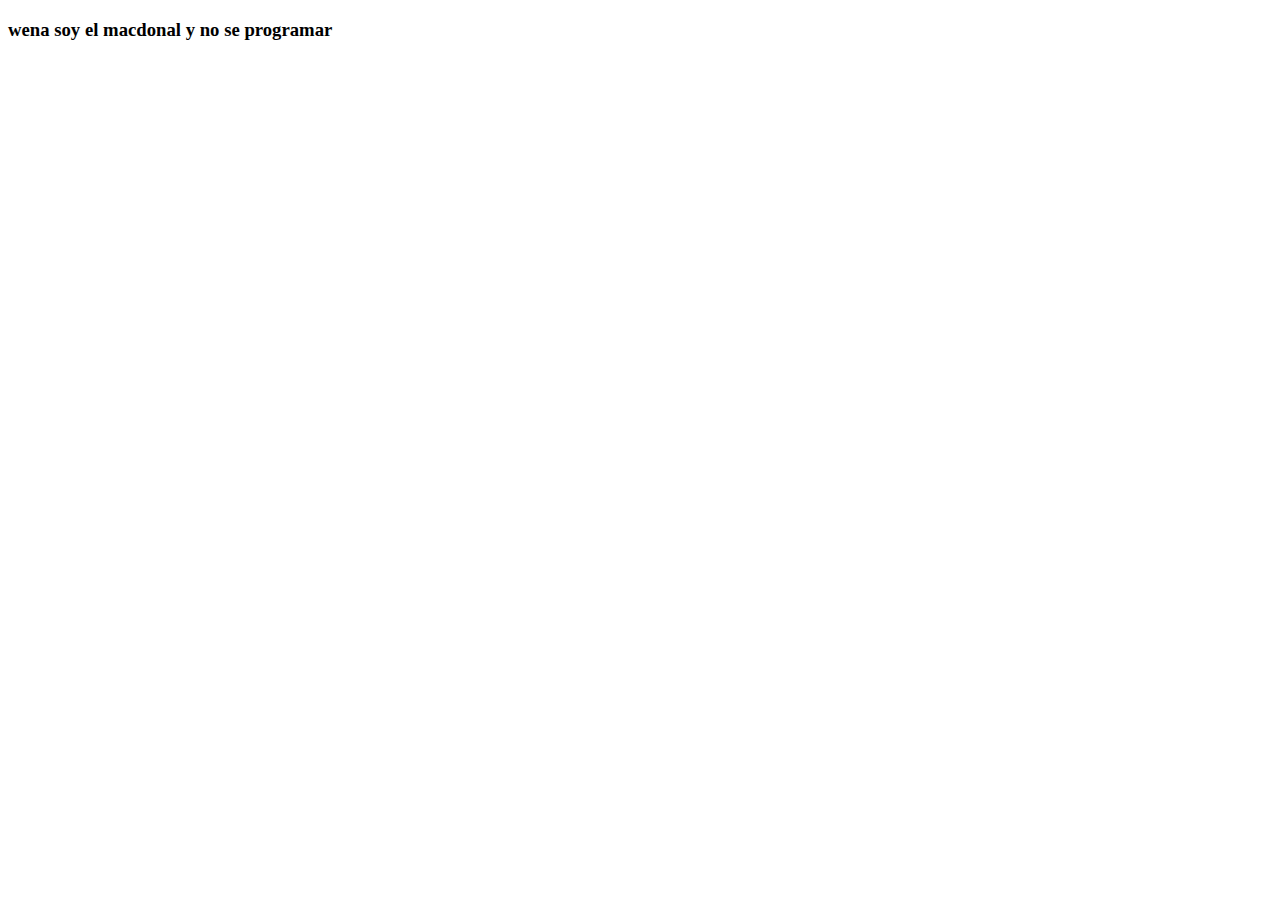
<file: index.html>
<!DOCTYPE html>
<html lang="en">
<head>
    <meta charset="UTF-8">
    <meta http-equiv="X-UA-Compatible" content="IE=edge">
    <meta name="viewport" content="width=device-width, initial-scale=1.0">
    <title>Document</title>
</head>
<body>
    <h3>wena soy el macdonal y no se programar</h3>
</body>
</html>
</file>
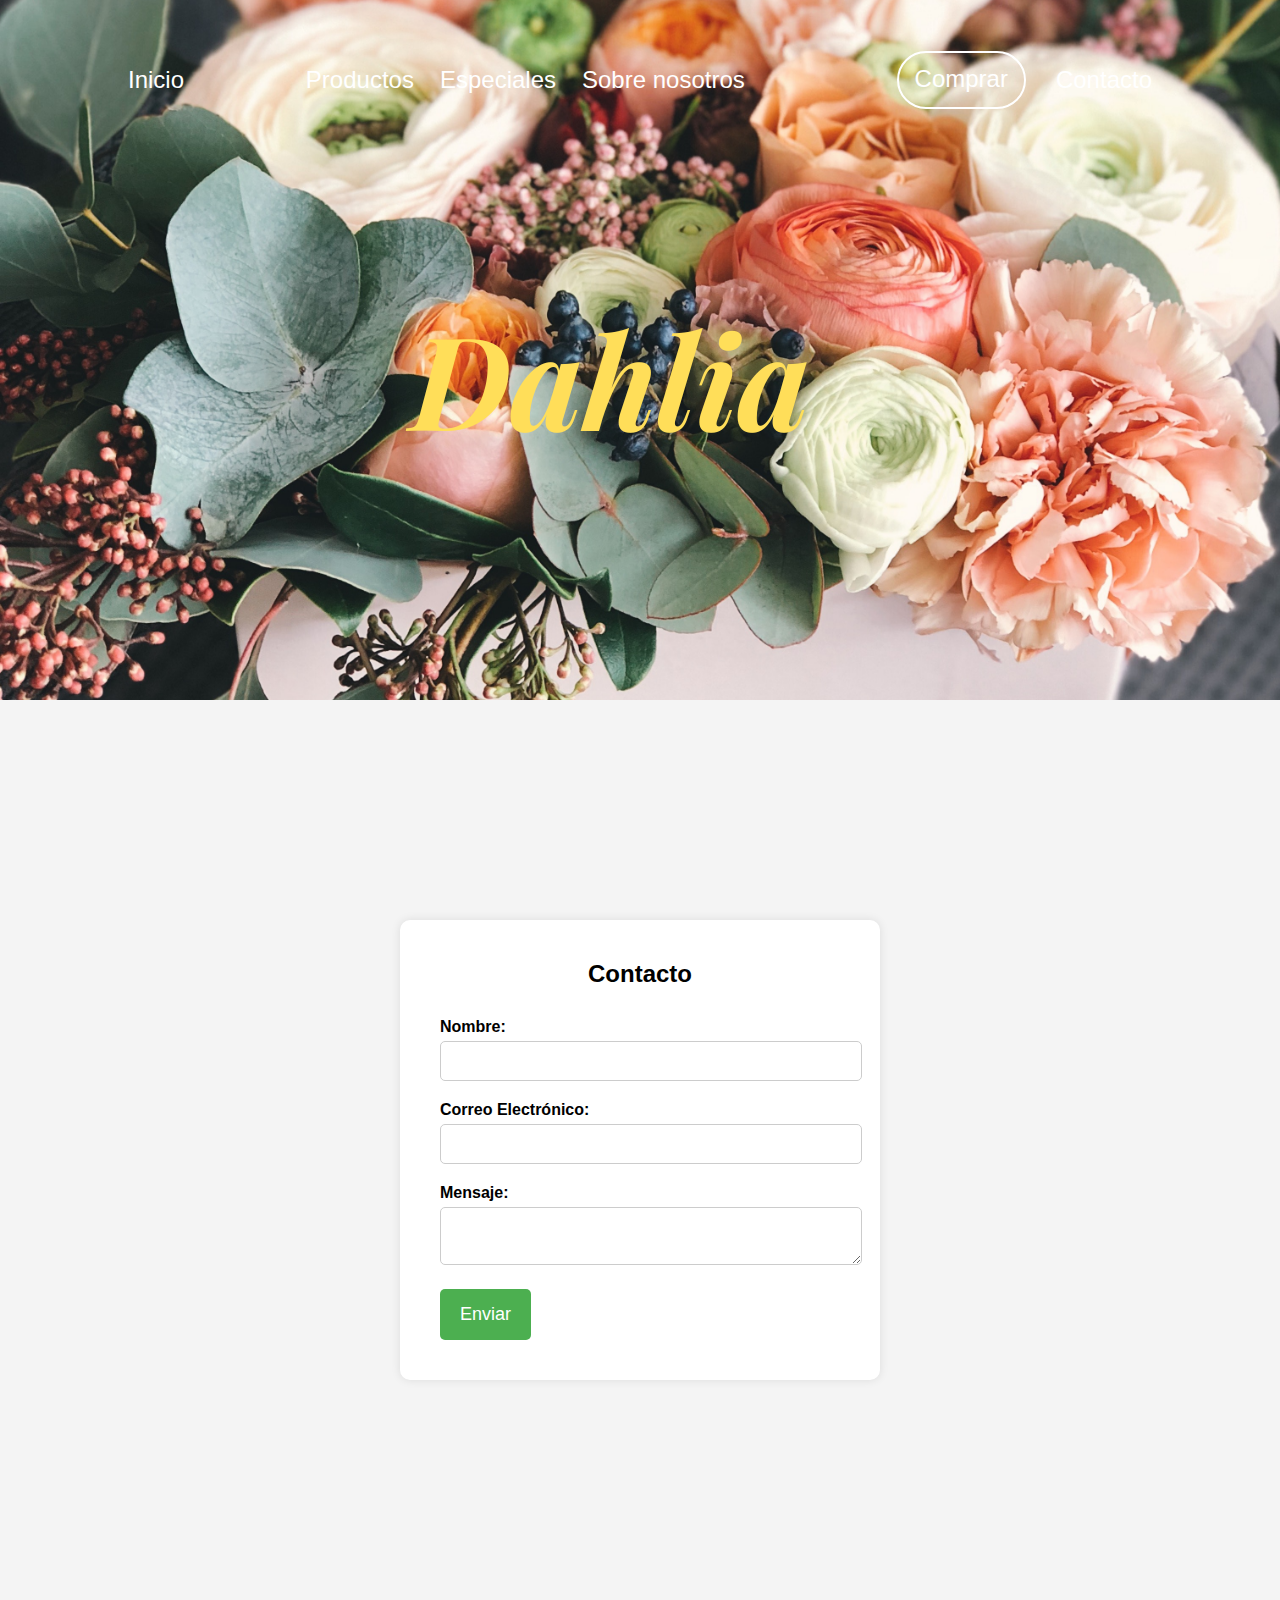
<file: contacto.html>
<!DOCTYPE html>
<html lang="en">

<head>
    <meta charset="UTF-8">
    <meta name="viewport" content="width=device-width, initial-scale=1.0">
    <title>Contacto</title>
    <link rel="stylesheet" href="contacto.css">
</head>

<body>
    <header class="header">
        <nav class="barra-navegacion">
            <li class="lista-izquierda">
                <a class="listas-letras" href="pagina-principal.html">Inicio</a>
            </li>
            <ul class="lista-primera">
                <li class="lista-izquierda">
                    <a class="listas-letras" href="pagina-productos.html">Productos</a>
                </li>
                <li class="lista-izquierda">
                    <a class="listas-letras" href="#">Especiales</a>
                </li>
                <li class="lista-izquierda">
                    <a class="listas-letras" href="#nav-nosotros">Sobre nosotros</a>
                </li>
            </ul>
            <ul class="lista-segunda">
                <li class="lista-derecha">
                    <a class="listas-letras-comprar" href="#">Comprar</a>
                </li>
                <li class="lista-derecha">
                    <a class="listas-letras" href="#contacto-nav">Contacto</a>
                </li>
            </ul>
        </nav>
        <img src="img/Dahlia-img.png" alt="">
    </header>
    <div class="contenedor-form">
        <div class="container">
            <h2>Contacto</h2>
            <form id="contact-form">
                <div class="form-group">
                    <label for="name">Nombre:</label>
                    <input type="text" id="name" name="name" required>
                </div>

                <div class="form-group">
                    <label for="email">Correo Electrónico:</label>
                    <input type="email" id="email" name="email" required>
                </div>

                <div class="form-group">
                    <label for="message">Mensaje:</label>
                    <textarea id="message" name="message" required></textarea>
                </div>

                <button type="submit">Enviar</button>
            </form>
        </div>
    </div>
</body>

</html>
</file>
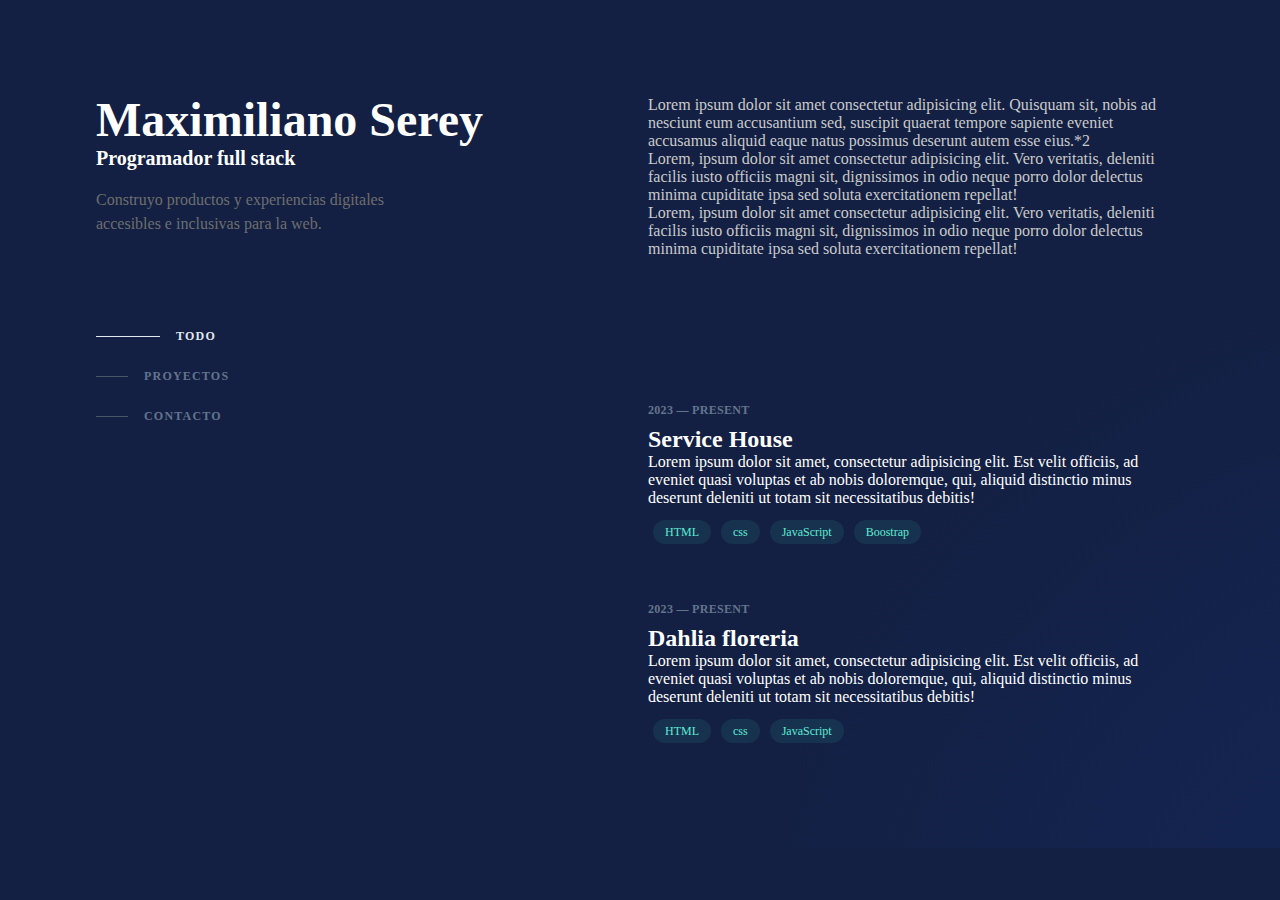
<file: portafolio.html>
<!DOCTYPE html>
<html lang="en">
<head>
    <meta charset="UTF-8">
    <meta name="viewport" content="width=device-width, initial-scale=1.0">
    <title>Document</title>
    <link rel="stylesheet" href="portafolio.css">
</head>
<body>
    <body>
    
        <div id="orbe-mouse">
            <div class="seccion-izq">
                <div class="header">
                    <h1 class="titulo-izq">
                        Maximiliano Serey
                    </h1>
                    <h2 class="sub-titulo-izq">
                        Programador full stack
                    </h2>
                    <p class="parrafo-izq">
                        Construyo productos y experiencias digitales accesibles e inclusivas para la web.
                    </p>
                    <nav>
                        <ul class="ul-izq">
                            <li>
                                <a class="a-izq" href="">
                                    <span class="span-izq">
                                    </span>
                                    <span class="aa-izq">
                                        Todo
                                    </span>
                                </a>
                            </li>
                            <li>
                                <a class="a-izq" href="">
                                    <span class="span-izq2">
                                    </span>
                                    <span class="aaa-izq">
                                        Proyectos
                                    </span>
                                </a>
                            </li>
                            <li>
                                <a class="a-izq" href="">
                                    <span class="span-izq2">
                                    </span>
                                    <span class="aaa-izq">
                                        Contacto
                                    </span>
                                </a>
                            </li>
                        </ul>
                    </nav>
                </div>
                <div class="footer">
                    <div class="avatares">
                        <i class="fa-brands fa-github"></i>
                        <i class="fa-brands fa-instagram"></i>
                        <i class="fa-brands fa-linkedin"></i>
                    </div>
                </div>
            </div>
            <div class="seccion-drc">
                <div class="sobre-mi">
                    <p class="parrafo-drc">
                        Lorem ipsum dolor sit amet consectetur adipisicing elit.
                        Quisquam sit, nobis ad nesciunt eum accusantium sed, suscipit
                        quaerat tempore sapiente eveniet accusamus aliquid eaque natus possimus deserunt autem esse eius.*2
                    </p>
                    <p class="parrafo-drc">
                        Lorem, ipsum dolor sit amet consectetur adipisicing elit. Vero veritatis,
                        deleniti facilis iusto officiis magni sit, dignissimos in odio neque porro dolor delectus minima
                        cupiditate ipsa sed soluta exercitationem repellat!
                    </p>
                    <p class="parrafo-drc">
                        Lorem, ipsum dolor sit amet consectetur adipisicing elit. Vero veritatis,
                        deleniti facilis iusto officiis magni sit, dignissimos in odio neque porro dolor delectus minima
                        cupiditate ipsa sed soluta exercitationem repellat!
                    </p>
                </div>
                <div class="Proyectos">
                    <ol>
                        <li class="li-drc">
                            <header class="header-drc">
                                2023 — Present
                            </header>
                            <div class="card-proyects">
                                <div>
                                    <h2>
                                        Service House
                                    </h2>
                                    <p>
                                        Lorem ipsum dolor sit amet, consectetur adipisicing elit.
                                        Est velit officiis, ad eveniet quasi voluptas et ab nobis doloremque,
                                        qui, aliquid distinctio minus deserunt deleniti ut totam sit necessitatibus debitis!
                                    </p>
                                    <ul class="ul-drc">
                                        <li>
                                            <div class="div-drc">
                                                HTML
                                            </div>
                                        </li>
                                        <li>
                                            <div class="div-drc">
                                                css
                                            </div>
                                        </li>
                                        <li>
                                            <div class="div-drc">
                                                JavaScript
                                            </div>
                                        </li>
                                        <li>
                                            <div class="div-drc">
                                                Boostrap
                                            </div>
                                        </li>
                                    </ul>
                                </div>
                        </li>
                        <li>
                            <header class="header-drc">
                                2023 — Present
                            </header>
                            <div class="card-proyects">
                                <div>
                                    <h2>
                                        Dahlia floreria
                                    </h2>
                                    <p>
                                        Lorem ipsum dolor sit amet, consectetur adipisicing elit.
                                        Est velit officiis, ad eveniet quasi voluptas et ab nobis doloremque,
                                        qui, aliquid distinctio minus deserunt deleniti ut totam sit necessitatibus debitis!
                                    </p>
                                    <ul class="ul-drc">
                                        <li>
                                            <div class="div-drc">
                                                HTML
                                            </div>
                                        </li>
                                        <li>
                                            <div class="div-drc">
                                                css
                                            </div>
                                        </li>
                                        <li class="div-drc">
                                            JavaScript
                                        </li>
                                    </ul>
                                </div>
                        </li>
                    </ol>
                </div>
            </div>
        </div>
</body>
</html>
</file>
<file: contacto.css>
*{
    padding: 0%;
    margin: 0%;
}

.header{
    align-items: center;
    display: flex;
    flex-direction: column;
    position: relative;
    width: 100%;
    background-image: url(img/especiales1.jpg);
    background-repeat: no-repeat;
    background-position: center center;
    height: 700px;
    background-size: cover;
    /*opacity: 0.9;*/
    animation: imagenes 15s ease infinite ;
    animation-delay: 2s;
}
.barra-navegacion{
    align-items: center;
    display: flex;
    justify-content: space-between;
    position: relative;
    width: 80%;
    padding: 4vw;
}
.lista-primera{
    display: flex;
    list-style: none;
}
.lista-izquierda{
    align-items: center;
    display: flex;
    margin-left: 0;
    margin-right: 26px;
    position: relative;
}
.lista-segunda{
    display: flex;
    list-style: none;
}
.lista-derecha{
    align-items: center;
    display: flex;
    margin-left: 30px;
    margin-right: 0px;
    position: relative;
}
.listas-letras{
    text-decoration: none;
    color: rgb(255, 255, 255);
    font-family: "Trebuchet MS", Helvetica, sans-serif;
    font-size: x-large;
}
.listas-letras-comprar{
    text-decoration: none;
    color: rgb(255, 255, 255);
    font-family: "Trebuchet MS", Helvetica, sans-serif;
    font-size: x-large;
    border: 2px solid #ffffff;
    border-radius: 100px;
    padding: 12px 16px 14px;
    transition: all .3s ease;
}

.listas-letras:hover{
    border-bottom: 3px solid white;
}
.listas-letras-comprar:hover{
    background-color: white;
    color: black;
}


/*----------------------------*/
.contenedor-form{
font-family: 'Arial', sans-serif;
background-color: #f4f4f4;
margin: 0;
display: flex;
justify-content: center;
align-items: center;
height: 100vh;
}
.container {
width: 400px;
background-color: #ffffff;
padding: 40px;
border-radius: 10px;
box-shadow: 0px 0px 10px 0px rgba(0,0,0,0.1);
}
h2 {
text-align: center;
margin-bottom: 30px;
}

.form-group {
margin-bottom: 20px;
}

label {
display: block;
margin-bottom: 5px;
font-weight: bold;
}

input, textarea {
width: 100%;
padding: 10px;
font-size: 16px;
border: 1px solid #ccc;
border-radius: 5px;
}

button {
background-color: #4CAF50;
color: white;
border: none;
padding: 15px 20px;
font-size: 18px;
cursor: pointer;
border-radius: 5px;
transition: background-color 0.3s ease;
}

button:hover {
background-color: #45a049;
}
</file>
<file: portafolio.css>
* {
    padding: 0%;
    margin: 0%;
    box-sizing: border-box;
    font-family: Cambria, Cochin, Georgia, Times, 'Times New Roman', serif;
}

body {
    display: flex;
    background-color: #132043;
    background-repeat: no-repeat;
    margin-left: auto;
    margin-right: auto;
    height: 100%;
    width: 100%;


}

#orbe-mouse {
    display: flex;
    width: 100%;
    height: 100%;
    padding-left: 6rem;
    padding-right: 6rem;
    background: radial-gradient(1000px at 1503px 1041.5px, rgba(29, 78, 216, 0.15), transparent 80%);
    gap: 1rem;
}

.seccion-izq {
    padding-top: 6rem;
    padding-bottom: 6rem;
    width: 50%;
    max-height: 100%;
    justify-content: space-between;
    flex-direction: column;
    width: 50%;
    max-height: 100%;
    display: flex;
    top: 0;
    position: sticky;
}



.titulo-izq {
    font-size: 3rem;
    line-height: 1;
    color: #fff;
}

.sub-titulo-izq {
    font-size: 1.25rem;
    line-height: 1.75rem;
    color: #fff;
}

.parrafo-izq {
    margin-top: 1rem;
    max-width: 20rem;
    line-height: 1.5;
    color: #6e6e6e;
    
}

nav {
    display: block;
    padding-top: 5rem;

}

.ul-izq {
    width: max-content;
    list-style: none;
}

.a-izq {
    padding-top: 0.75rem;
    padding-bottom: 0.75rem;
    display: flex;
    align-items: center;
    text-decoration: none;
    transition-property: color, background-color, border-color, text-decoration-color, fill, stroke, opacity, box-shadow, transform, filter, backdrop-filter, -webkit-backdrop-filter;
    transition-timing-function: cubic-bezier(.4, 0, .2, 1);
    transition-duration: .15s;
}


.aa-izq {
    --tw-text-opacity: 1;
    color: rgb(226 232 240/var(--tw-text-opacity));
    letter-spacing: .1em;
    text-transform: uppercase;
    font-weight: 700;
    font-size: .75rem;
    line-height: 1rem;
}

.span-izq {
    width: 4rem;
    --tw-bg-opacity: 1;
    background-color: rgb(226 232 240/var(--tw-bg-opacity));
    transition-property: all;
    transition-timing-function: cubic-bezier(.4, 0, .2, 1);
    transition-duration: .15s;
    height: 1px;
    margin-right: 1rem;
}

.span-izq2 {
    transition-property: all;
    transition-timing-function: cubic-bezier(.4, 0, .2, 1);
    transition-duration: .15s;
    --tw-bg-opacity: 1;
    background-color: rgb(71 85 105/var(--tw-bg-opacity));
    width: 2rem;
    height: 1px;
    margin-right: 1rem;
}

.aaa-izq {
    --tw-text-opacity: 1;
    color: rgb(100 116 139/var(--tw-text-opacity));
    letter-spacing: .1em;
    text-transform: uppercase;
    font-weight: 700;
    font-size: .75rem;
    line-height: 1rem;
}

.avatares {
    align-items: center;
    display: flex;
    margin-top: 2rem;
    margin-left: .25rem;
    width: 200px;

}
i{
    font-size: .75rem;
    line-height: 1rem;
    color: #fff;
    margin-right: 1.25rem;
    height: 20px;
}


.seccion-drc{
    padding-top: 6rem;
    padding-bottom: 6rem;
    width: 50%;
    max-height: 100vh;
}

.sobre-mi{
    scroll-margin-top: 6rem;
    margin-bottom: 9rem;
}

.parrafo-drc{
    color: #cacaca;
}

ol{
    list-style: none;
    margin: 0;
    padding: 0;
}

.ul-drc{
    list-style: none;
    display: flex;
    flex-wrap: wrap;
    margin-top: .5rem;
}
.li-drc{
    margin-bottom: 3rem;
}

.card-proyects{
    gap: 1rem;
    display: grid;
    grid-template-columns: repeat(9,minmax(0.1fr));
    transition-property: all;
    transition-timing-function: cubic-bezier(.4,0,.2,1);
    transition-duration: .15s;
    position: relative;
    padding-bottom: .25rem;
    list-style: none;
    color: #fff;

}

.header-drc{
    grid-column: span 2/span 2;
    --tw-text-opacity: 1;
    color: rgb(100 116 139/var(--tw-text-opacity));
    letter-spacing: .025em;
    text-transform: uppercase;
    font-weight: 600;
    font-size: .75rem;
    line-height: 1rem;
    margin-top: .25rem;
    margin-bottom: .5rem;
    z-index: 10;
}
.card-proyects .h2:hover{
    --tw-text-opacity: 1;
    color: rgb(94 234 212/var(--tw-text-opacity));
    
}

.div-drc{
    --tw-text-opacity: 1;
    color: rgb(94 234 212/var(--tw-text-opacity));
    line-height: 1.25rem;
    font-weight: 500;
    font-size: .75rem;
    line-height: 1rem;
    padding-top: .25rem;
    padding-bottom: .25rem;
    padding-left: .75rem;
    padding-right: .75rem;
    background-color: rgba(45,212,191,.1);
    border-radius: 9999px;
    align-items: center;
    display: flex;
    margin: 5px;
}
</file>
